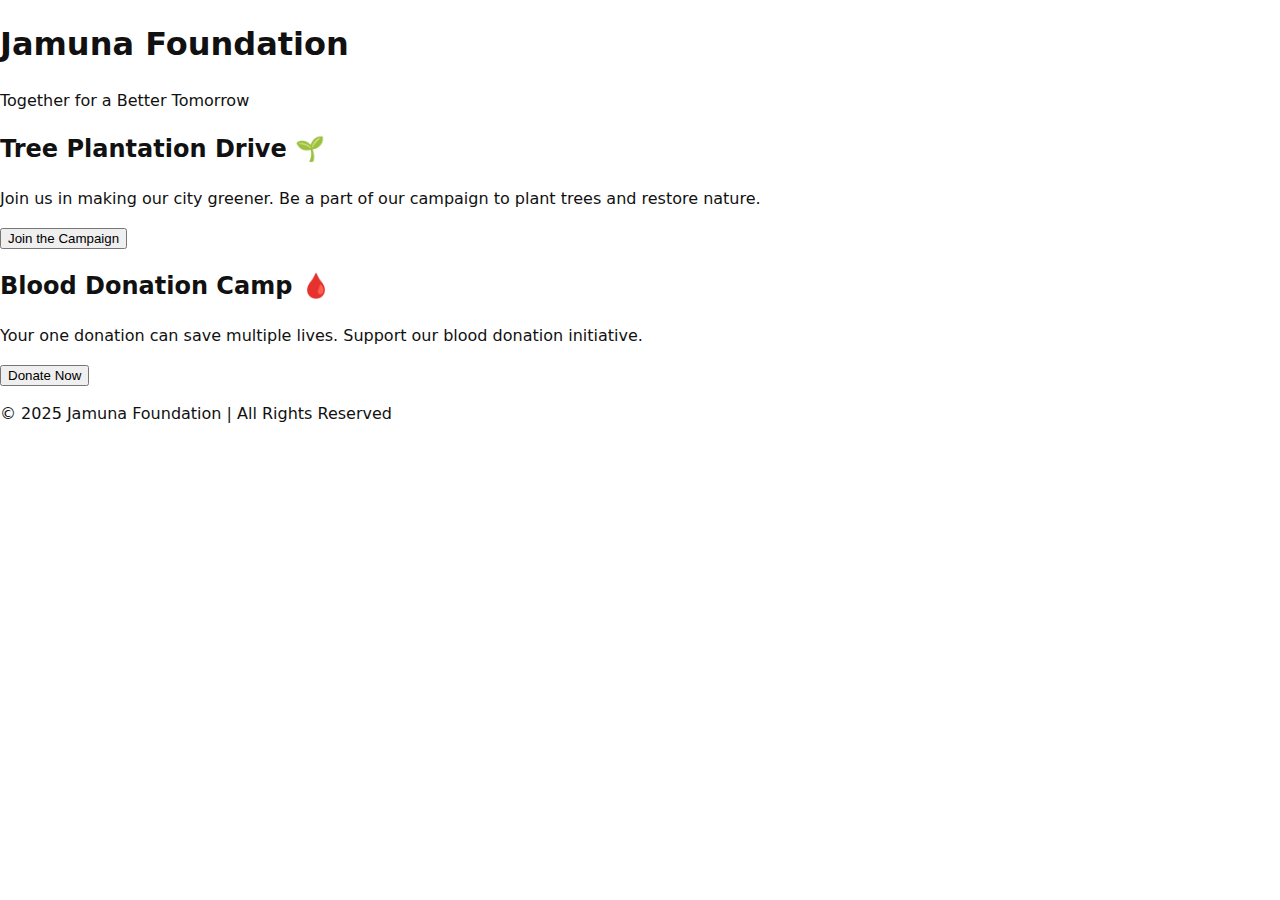
<file: camp.html>
<!DOCTYPE html>
<html lang="en">
<head>
  <meta charset="UTF-8">
  <meta name="viewport" content="width=device-width, initial-scale=1.0">
  <title>Jamuna Foundation Campaign</title>
  <link rel="stylesheet" href="style.css">
</head>
<body>
  <!-- Header -->
  <header>
    <h1>Jamuna Foundation</h1>
    <p>Together for a Better Tomorrow</p>
  </header>

  <!-- Campaign Section -->
  <section class="campaign">
    <h2>Tree Plantation Drive 🌱</h2>
    <p>Join us in making our city greener. Be a part of our campaign to plant trees and restore nature.</p>
    <button>Join the Campaign</button>
  </section>

  <!-- Another Campaign (optional) -->
  <section class="campaign red-theme">
    <h2>Blood Donation Camp 🩸</h2>
    <p>Your one donation can save multiple lives. Support our blood donation initiative.</p>
    <button>Donate Now</button>
  </section>

  <!-- Footer -->
  <footer>
    <p>© 2025 Jamuna Foundation | All Rights Reserved</p>
  </footer>
</body>
</html>
</file>
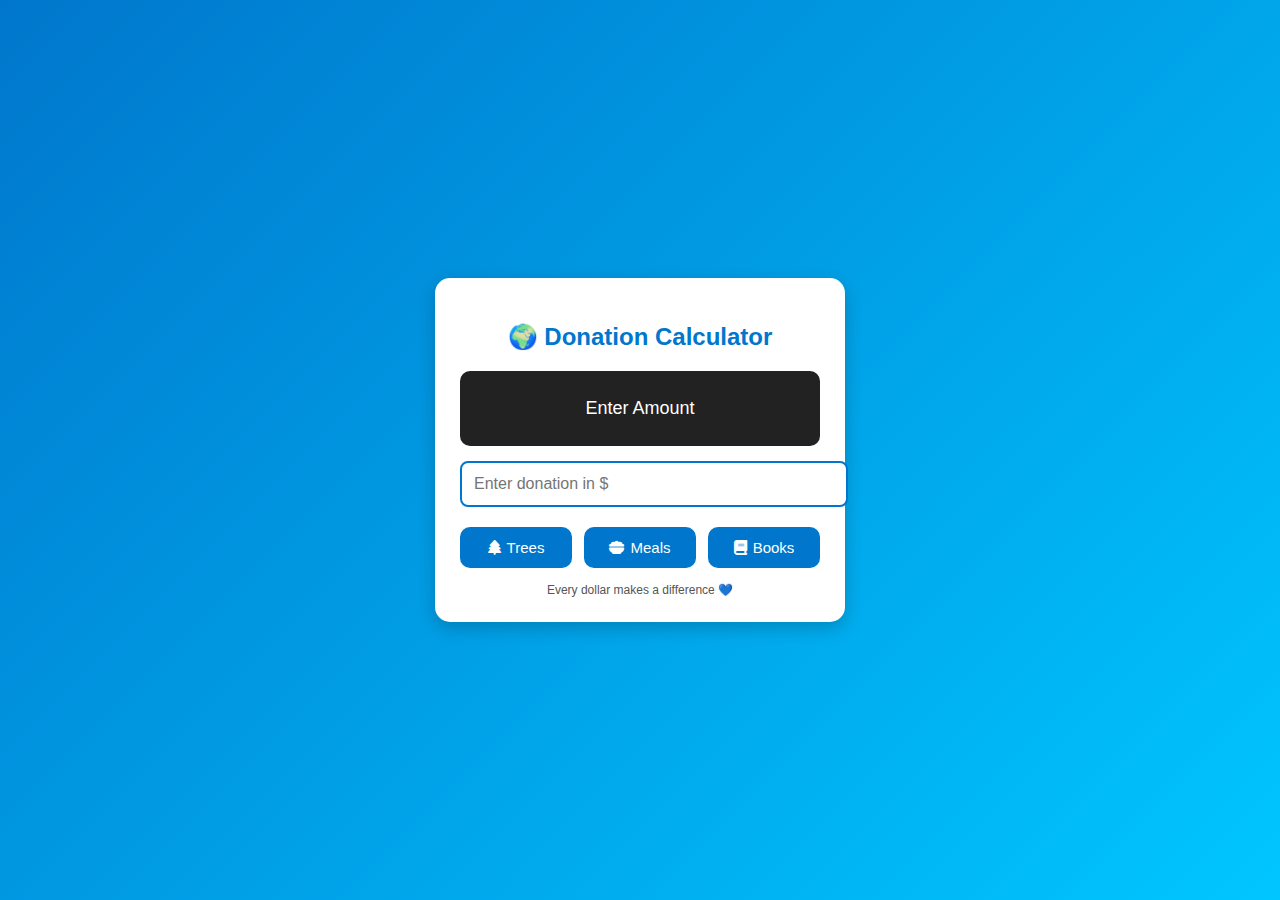
<file: don.html>
<!DOCTYPE html>
<html lang="en">
<head>
  <meta charset="UTF-8">
  <meta name="viewport" content="width=device-width, initial-scale=1.0">
  <title>Donation Calculator</title>

  <!-- Font Awesome for icons -->
  <link rel="stylesheet" href="https://cdnjs.cloudflare.com/ajax/libs/font-awesome/6.5.0/css/all.min.css">

  <style>
    body {
      font-family: 'Segoe UI', sans-serif;
      background: linear-gradient(135deg, #0077cc, #00c6ff);
      display: flex;
      justify-content: center;
      align-items: center;
      height: 100vh;
      margin: 0;
    }

    .calculator {
      background: #fff;
      padding: 25px;
      border-radius: 15px;
      box-shadow: 0 6px 18px rgba(0,0,0,0.2);
      width: 360px;
      text-align: center;
    }

    .calculator h2 {
      margin-bottom: 20px;
      color: #0077cc;
    }

    .display {
      background: #222;
      color: #fff;
      padding: 15px;
      font-size: 18px;
      border-radius: 10px;
      margin-bottom: 15px;
      min-height: 45px;
      display: flex;
      align-items: center;
      justify-content: center;
    }

    input {
      width: 100%;
      padding: 12px;
      margin-bottom: 20px;
      border: 2px solid #0077cc;
      border-radius: 8px;
      font-size: 16px;
      outline: none;
    }

    .buttons {
      display: grid;
      grid-template-columns: repeat(3, 1fr);
      gap: 12px;
    }

    button {
      padding: 12px;
      font-size: 15px;
      border: none;
      border-radius: 10px;
      background: #0077cc;
      color: white;
      cursor: pointer;
      transition: 0.3s;
      display: flex;
      align-items: center;
      justify-content: center;
      gap: 6px;
    }

    button:hover {
      background: #005fa3;
      transform: scale(1.05);
    }

    footer {
      margin-top: 15px;
      font-size: 12px;
      color: #555;
    }
  </style>
</head>
<body>

  <div class="calculator">
    <h2>🌍 Donation Calculator</h2>
    <div class="display" id="display">Enter Amount</div>
    
    <input type="number" id="amount" placeholder="Enter donation in $" />

    <div class="buttons">
      <button onclick="calculateImpact(1, '🌳 trees planted')">
        <i class="fa-solid fa-tree"></i> Trees
      </button>
      <button onclick="calculateImpact(2, '🍲 meals served')">
        <i class="fa-solid fa-bowl-food"></i> Meals
      </button>
      <button onclick="calculateImpact(5, '📚 books donated')">
        <i class="fa-solid fa-book"></i> Books
      </button>
    </div>

    <footer>
      Every dollar makes a difference 💙
    </footer>
  </div>

  <script>
    function calculateImpact(rate, impactText) {
      let amount = document.getElementById("amount").value;
      let display = document.getElementById("display");

      if (amount === "" || amount <= 0) {
        display.innerText = "⚠️ Please enter a valid amount.";
        return;
      }

      let impact = amount * rate;
      display.innerText = `$${amount} = ${impact} ${impactText}`;
    }
  </script>

</body>
</html>
</file>
<file: style.css>
:root{
  --bg: #fff;
  --text: #111;
  --accent: #7c3aed;
  --muted: #666;
  --maxw: 1100px;
  --radius: 12px;
}

*{box-sizing:border-box}
html{font-size:16px; scroll-behavior:smooth}
body{
  margin:0;
  font-family: "Inter", system-ui, -apple-system, "Segoe UI", Roboto, sans-serif;
  color:var(--text);
  background:var(--bg);
  line-height:1.45;
}

.container{max-width:var(--maxw); margin:0 auto; padding:2rem}

.header-inner{display:flex; align-items:center; gap:1rem; justify-content:space-between}
.brand{font-family:"Playfair Display", serif; font-size:1.25rem; text-decoration:none; color:var(--text)}
.tagline{font-size:0.9rem; color:var(--muted)}
.nav{display:none}
.nav ul{list-style:none; padding:0; margin:0; display:flex; gap:1rem}
.nav a{text-decoration:none; color:var(--text)}

.nav-toggle{background:transparent; border:1px solid var(--muted); padding:6px 10px; border-radius:8px}

/* Hero */
.hero{padding-top:2rem; padding-bottom:2rem}
.hero h1{font-size:1.6rem; margin:0 0 .5rem}
.lead{color:var(--muted)}

/* About */
.about{display:grid; grid-template-columns:1fr; gap:1rem; align-items:center}
.profile{width:160px; height:160px; object-fit:cover; border-radius:50%}

/* Skills */
.skill-list{display:flex; gap:.5rem; flex-wrap:wrap; padding:0; list-style:none}
.skill-list li{background:#f2f2f7; padding:.4rem .6rem; border-radius:8px; font-size:.9rem}

/* Projects */
.projects-grid{display:grid; grid-template-columns:1fr; gap:1rem}
.card{padding:1rem; border-radius:var(--radius); border:1px solid #eee}

/* Resume & Contact */
.resume a{display:inline-block; padding:.5rem .75rem; border-radius:8px; text-decoration:none; border:1px solid var(--accent); color:var(--accent)}
.contact-form label{display:block; margin-bottom:.6rem}
.contact-form input, .contact-form textarea{width:100%; padding:.5rem; border:1px solid #ddd; border-radius:8px}

/* Footer */
.site-footer{border-top:1px solid #eee; padding:1rem 0; margin-top:2rem; text-align:center; font-size:.9rem; color:var(--muted)}

/* Responsive */
@media(min-width:768px){
  .nav{display:block}
  .nav-toggle{display:none}
  .about{grid-template-columns:200px 1fr}
  .projects-grid{grid-template-columns:repeat(3,1fr)}
}
.profile-photo {
  width: 180px;        
  height: 180px;       
  object-fit: cover;   
  border-radius: 50%;  
}
</file>
